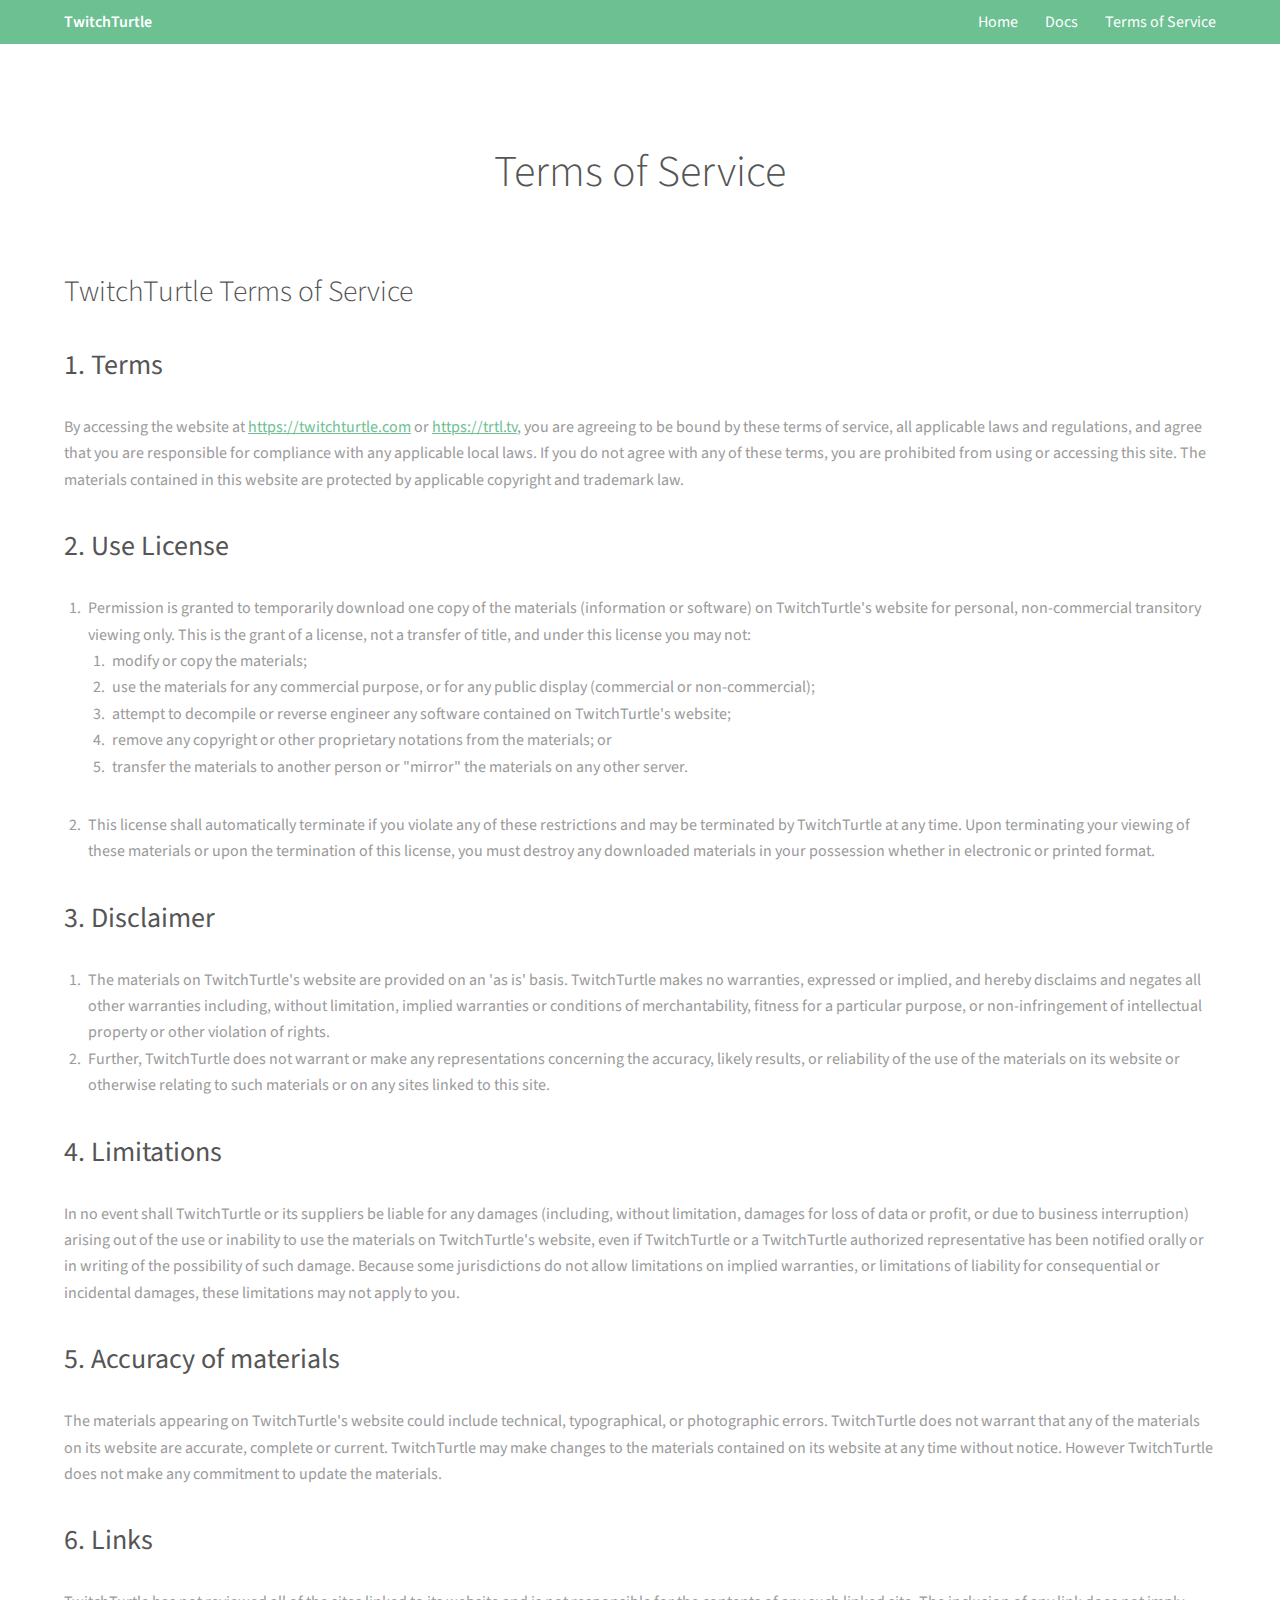
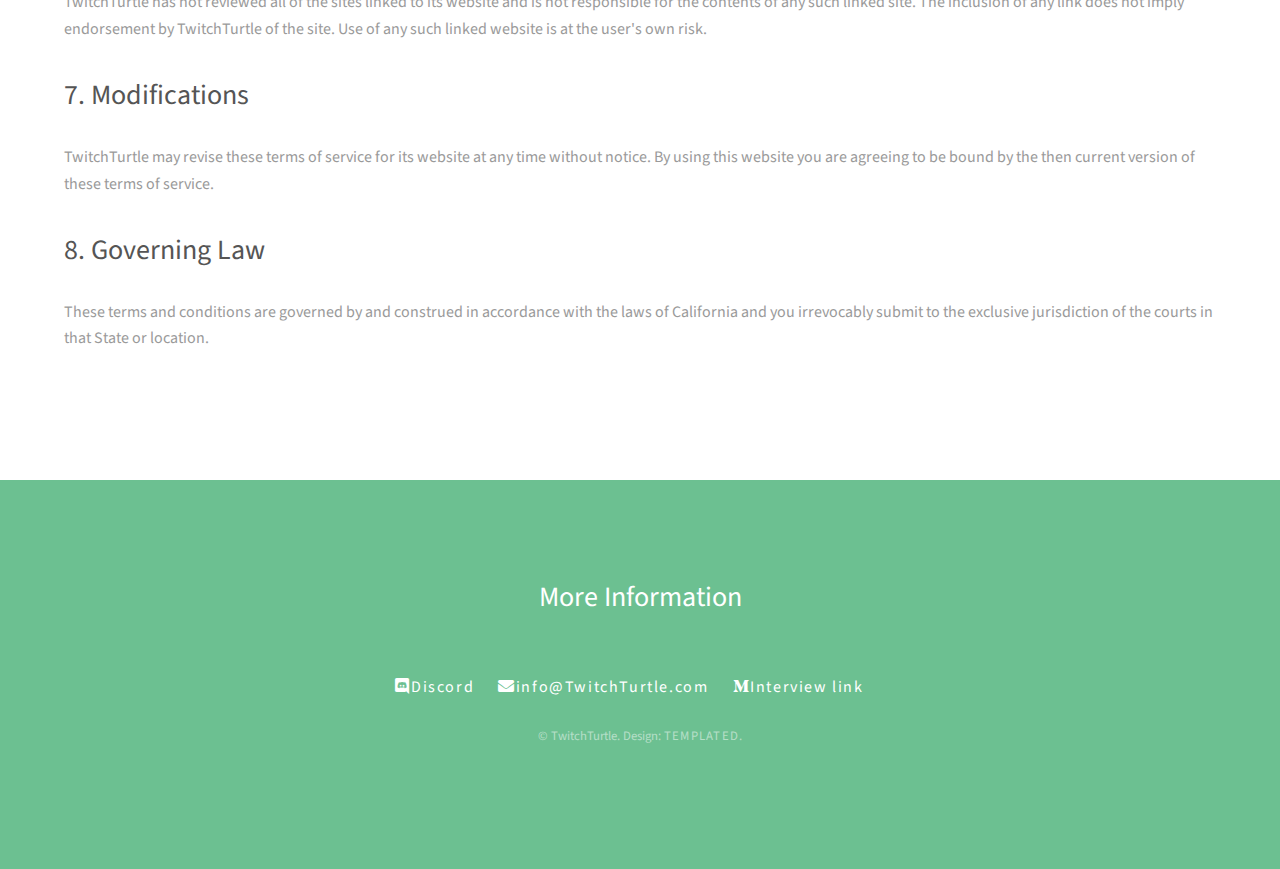
<file: tos.html>
<!DOCTYPE HTML>
<!--
	Projection by TEMPLATED
	templated.co @templatedco
	Released for free under the Creative Commons Attribution 3.0 license (templated.co/license)
-->
<html>
	<head>
		<title>Terms of Service, TwitchTurtle</title>
		<meta charset="utf-8" />
		<meta name="viewport" content="width=device-width, initial-scale=1" />
		<link rel="stylesheet" href="assets/css/main.css" />
		<link rel="apple-touch-icon" sizes="180x180" href="/favicon/apple-touch-icon.png">
		<link rel="icon" type="image/png" sizes="32x32" href="/favicon/favicon-32x32.png">
		<link rel="icon" type="image/png" sizes="16x16" href="/favicon/favicon-16x16.png">
		<link rel="manifest" href="/favicon/site.webmanifest">
		<link rel="mask-icon" href="/favicon/safari-pinned-tab.svg" color="#5bbad5">
		<link rel="shortcut icon" href="/favicon/favicon.ico">
		<meta name="viewport" content="width=device-width, initial-scale=1">
		<meta name="msapplication-TileColor" content="#c4c4c4">
		<meta name="msapplication-config" content="/favicon/browserconfig.xml">
		<meta name="theme-color" content="#ffffff">
		<meta property="og:title" content="TwitchTurtle" />
		<meta property="og:type" content="website" />
		<meta property="og:url" content="https://twitchturtle.com" />
		<meta property="og:image" content="https://trtl.tv/images/logo.png" />
		<meta property="og:description" content="TwitchTurtle is a fast, simple, and secure Streamlabs donation service" />
	</head>
	<body class="subpage">

		<!-- Header -->
			<header id="header">
				<div class="inner">
					<a href="index.html" class="logo"><strong>TwitchTurtle</strong></a>
					<nav id="nav">
						<a href="index.html">Home</a>
						<a href=https://docs.twitchturtle.com >Docs</a>
						<a href="tos.html">Terms of Service</a>
					</nav>
					<a href="#navPanel" class="navPanelToggle"><span class="fa fa-bars"></span></a>
				</div>
			</header>

		<!-- Three -->
			<section id="three" class="wrapper">
				<div class="inner">
					<header class="align-center">
						<h2>Terms of Service</h2>
					</header>
					<h2>TwitchTurtle Terms of Service</h2>
<h3>1. Terms</h3>
<p>By accessing the website at <a href="https://twitchturtle.com">https://twitchturtle.com</a> or <a href="https://trtl.tv">https://trtl.tv</a>, you are agreeing to be bound by these terms of service, all applicable laws and regulations, and agree that you are responsible for compliance with any applicable local laws. If you do not agree with any of these terms, you are prohibited from using or accessing this site. The materials contained in this website are protected by applicable copyright and trademark law.</p>
<h3>2. Use License</h3>
<ol type="a">
   <li>Permission is granted to temporarily download one copy of the materials (information or software) on TwitchTurtle's website for personal, non-commercial transitory viewing only. This is the grant of a license, not a transfer of title, and under this license you may not:
   <ol type="i">
       <li>modify or copy the materials;</li>
       <li>use the materials for any commercial purpose, or for any public display (commercial or non-commercial);</li>
       <li>attempt to decompile or reverse engineer any software contained on TwitchTurtle's website;</li>
       <li>remove any copyright or other proprietary notations from the materials; or</li>
       <li>transfer the materials to another person or "mirror" the materials on any other server.</li>
   </ol>
    </li>
   <li>This license shall automatically terminate if you violate any of these restrictions and may be terminated by TwitchTurtle at any time. Upon terminating your viewing of these materials or upon the termination of this license, you must destroy any downloaded materials in your possession whether in electronic or printed format.</li>
</ol>
<h3>3. Disclaimer</h3>
<ol type="a">
   <li>The materials on TwitchTurtle's website are provided on an 'as is' basis. TwitchTurtle makes no warranties, expressed or implied, and hereby disclaims and negates all other warranties including, without limitation, implied warranties or conditions of merchantability, fitness for a particular purpose, or non-infringement of intellectual property or other violation of rights.</li>
   <li>Further, TwitchTurtle does not warrant or make any representations concerning the accuracy, likely results, or reliability of the use of the materials on its website or otherwise relating to such materials or on any sites linked to this site.</li>
</ol>
<h3>4. Limitations</h3>
<p>In no event shall TwitchTurtle or its suppliers be liable for any damages (including, without limitation, damages for loss of data or profit, or due to business interruption) arising out of the use or inability to use the materials on TwitchTurtle's website, even if TwitchTurtle or a TwitchTurtle authorized representative has been notified orally or in writing of the possibility of such damage. Because some jurisdictions do not allow limitations on implied warranties, or limitations of liability for consequential or incidental damages, these limitations may not apply to you.</p>
<h3>5. Accuracy of materials</h3>
<p>The materials appearing on TwitchTurtle's website could include technical, typographical, or photographic errors. TwitchTurtle does not warrant that any of the materials on its website are accurate, complete or current. TwitchTurtle may make changes to the materials contained on its website at any time without notice. However TwitchTurtle does not make any commitment to update the materials.</p>
<h3>6. Links</h3>
<p>TwitchTurtle has not reviewed all of the sites linked to its website and is not responsible for the contents of any such linked site. The inclusion of any link does not imply endorsement by TwitchTurtle of the site. Use of any such linked website is at the user's own risk.</p>
<h3>7. Modifications</h3>
<p>TwitchTurtle may revise these terms of service for its website at any time without notice. By using this website you are agreeing to be bound by the then current version of these terms of service.</p>
<h3>8. Governing Law</h3>
<p>These terms and conditions are governed by and construed in accordance with the laws of California and you irrevocably submit to the exclusive jurisdiction of the courts in that State or location.</p>
</p>

				</div>
			</section>

		<!-- Footer -->
		<footer id="footer">
			<div class="inner">

				<h3>More Information</h3>

				<a href="https://discord.gg/Z7MPVA2"><i class="fab fa-discord"></i>Discord</a>&nbsp; &nbsp; &nbsp; &nbsp;
				<a href="mailto:info@twitchturtle.com"><i class="fas fa-envelope"></i>info@TwitchTurtle.com</a>&nbsp; &nbsp; &nbsp; &nbsp;
				<a href="#"><i class="fab fa-medium-m"></i>Interview link</a>&nbsp; &nbsp; &nbsp; &nbsp;

				<br><br>

				<div class="copyright">
					&copy; TwitchTurtle. Design: <a href="https://templated.co">TEMPLATED</a>.
				</div>

			</div>
		</footer>

		<!-- Scripts -->
			<script src="assets/js/jquery.min.js"></script>
			<script src="assets/js/skel.min.js"></script>
			<script src="assets/js/util.js"></script>
			<script src="assets/js/main.js"></script>
	<!-- Global site tag (gtag.js) - Google Analytics -->
<script async src="https://www.googletagmanager.com/gtag/js?id=UA-113862764-3"></script>
<script>
  window.dataLayer = window.dataLayer || [];
  function gtag(){dataLayer.push(arguments);}
  gtag('js', new Date());
   gtag('config', 'UA-113862764-3');
</script>
	</body>
</html>
</file>
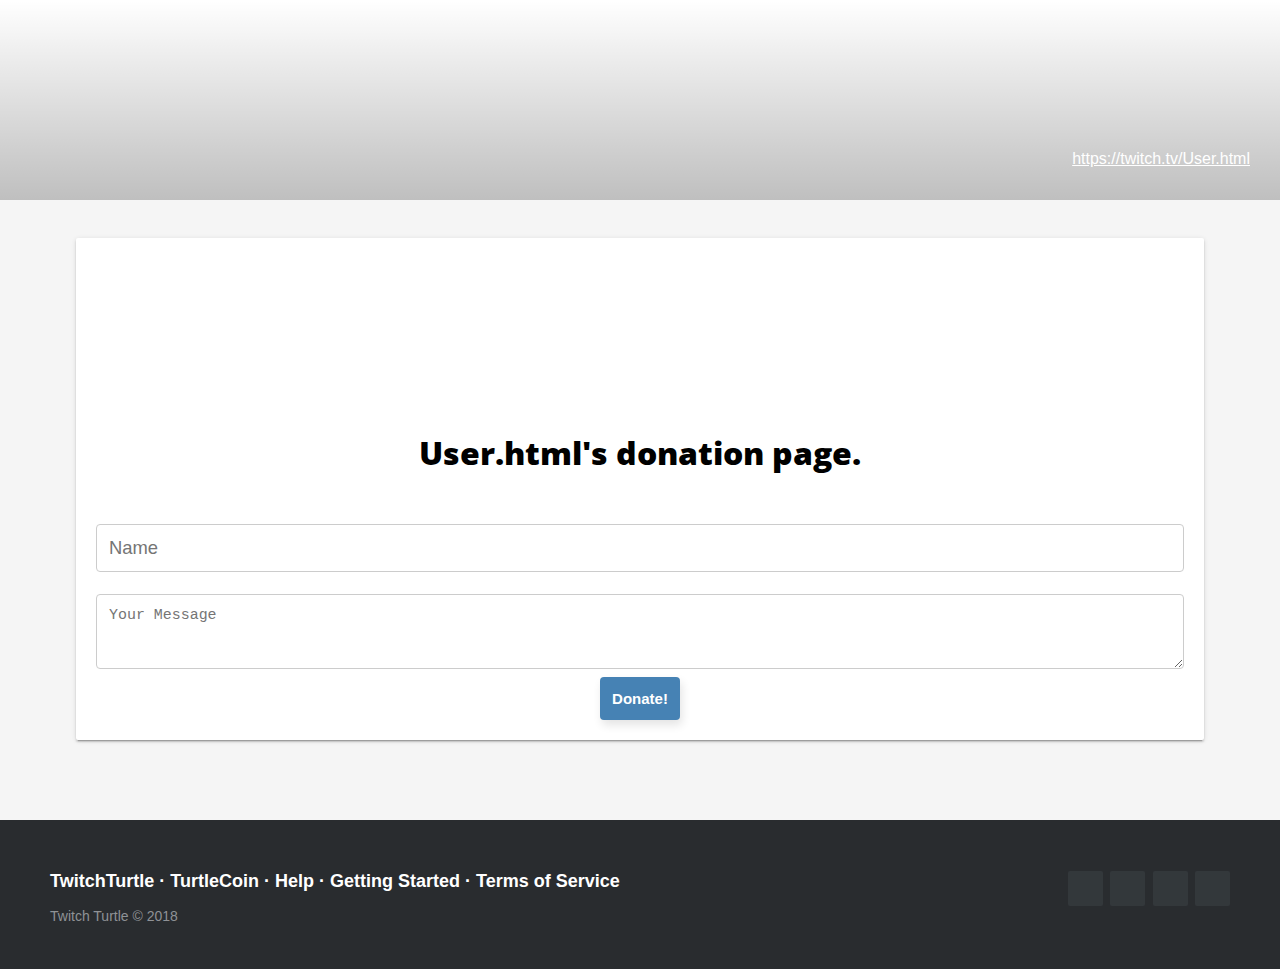
<file: user.html>
<html>

  <head>
    <meta name="viewport" content="width=device-width, initial-scale=1.0">
  </head>

  <body style="background-color: #f5f5f5;font-family: Roboto,sans-serif;margin: 0px">
    <div id="userImg" style="width: 100%;height: 200px;margin-right: auto;background: linear-gradient(rgba(0, 0, 0, 0), rgba(0, 0, 0, 0.25)), #fff center center / cover no-repeat;">
      <a id="userLink" style="color: #fff;position: absolute;top: 150px;right: 30px;">twitch.tv/TwitchTurtleOfficial</a>
    </div>
    <div class="container">
      <img id="userLogo" style="height: 128px;display: block;margin: auto;border-radius: 5%;" />
      <br>
      <h2 id="userName" style="font-family: 'Open Sans Condensed', sans-serif;font-weight: 900;font-size: 2em;"></h2>
      <br>
      <input class="form" id="name" name="textinput" type="text" value="" placeholder="Name">
      <br>
      <textarea class="form" id="message" style="overflow: hidden;margin-top: 5.5px;margin-bottom: 0px;height: 5em;font-size: 1.15em;" placeholder="Your Message"></textarea>
      <br>
      <button class="button" onclick="submit()" title="Donate!">Donate!</button>
      <div id="qr_address" class="qr_address"></div>
    </div>

    <footer class="footer-distributed">

      <div class="footer-right">
        <a href="https://twitch.tv/TwitchTurtleOfficial">
          <i class="fab fa-twitch"></i>
        </a>
        <a href="https://chat.Trtl.tv">
          <i class="fab fa-discord"></i>
        </a>
        <a href="https://reddit.com/r/TRTL">
          <i class="fab fa-reddit"></i>
        </a>
        <a href="https://github.com/TwitchTurtle/">
          <i class="fab fa-github"></i>
        </a>
      </div>

      <div class="footer-left">
        <p class="footer-links">
          <a href="https://trtl.tv">TwitchTurtle</a>
          ·
          <a href="https://turtlecoin.lol">TurtleCoin</a>
          ·
          <a href="https://docs.trtl.tv">Help</a>
          ·
          <a href="https://docs.turtlecoin.lol/getting-started/">Getting Started</a>
          ·
          <a href="https://trtl.tv/tos">Terms of Service</a>
        </p>
        <p>Twitch Turtle &copy; 2018</p>
      </div>

    </footer>


    <script async src="/assets/js/qrcode.js"></script>
    <script async src="/assets/js/cryptonote.min.js"></script>
    <script async src="/assets/js/sweetalert2.all.min.js"></script>
    <script>
      function createIntegratedAddress(address, paymentid) {
        var prefix = 3914525
        try {
          var addr = CryptoNote.decode_address(address, prefix)
          if (!addr) return false

          return CryptoNote.encode_address(addr.publicViewKey, addr.publicSpendKey, prefix, paymentid)
        } catch (e) {
          return false
        }
      }

      function escapeHtml(text) {
        var map = {
          '&': '&amp;',
          '<': '&lt;',
          '>': '&gt;',
          '"': '&quot;',
          "'": '&#039;'
        };

        return text.replace(/[&<>"']/g, function(m) {
          return map[m];
        });
      }

      function capitalizeFirstLetter(string) {
        return string.charAt(0).toUpperCase() + string.slice(1);
      }

      function ascii_to_hexa(str) {
        var arr1 = [];
        for (var n = 0, l = str.length; n < l; n++) {
          var hex = Number(str.charCodeAt(n)).toString(16);
          arr1.push(hex);
        }
        return arr1.join('');
      }

      function submit() {
        var name = document.getElementById("name").value;
        var message = document.getElementById("message").value;

        if (name.length < 3) { // Streamlabs does not accept names < 2 chars, just remove name
          return createAddress(address);
        }

        var xhr = new XMLHttpRequest();
        xhr.open("POST", "https://api.trtl.tv/tipper", true);
        xhr.setRequestHeader('Content-Type', 'application/json');
        xhr.send(JSON.stringify({
          extra: ascii_to_hexa('{"name":"' + escapeHtml(name) + '","message":"' + escapeHtml(message) + '"}')
        }));
        xhr.onload = function() {
          return createAddress(createIntegratedAddress(address, JSON.parse(this.responseText).paymentID));
        }
      }

      function createAddress(address) {
        var minAlertText = '';
        if (minAlert > 0) {
          var minAlertText = '<p>Make sure to send at least ' + (minAlert / minAlertTRTL).toFixed(2) + ' TRTL (' + minAlert + ' USD) to make your donation show up on stream</p>';
        }
        swal({
          confirmButtonColor: '#4caf50',
          allowOutsideClick: false,
          html: '<div id="qrcode"></div><div id="donationAddress"><h3>' + address + '</h3></div>' + minAlertText
        });
        var qrcode = new QRCode(document.getElementById("qrcode"), {
          text: address,
          width: 400,
          height: 400,
          colorDark: "#000000",
          colorLight: "#ffffff",
          correctLevel: QRCode.CorrectLevel.H,
          logo: 'assets/img/logo.png',
        });
      }
      window.onload = function() {
        var username = capitalizeFirstLetter(window.location.pathname.replace(/\//ig, "").replace(/%20/gm, " "));
        document.title = username + "'s TwitchTurtle donation page.";
        document.getElementById("userName").innerHTML = username + "'s donation page."
        document.getElementById("userLink").innerHTML = "https://twitch.tv/" + username;
        document.getElementById("userLink").href = "https://twitch.tv/" + username;


        var xmlHttp = new XMLHttpRequest();
        xmlHttp.open("GET", "https://api.trtl.tv/address/" + username, false);
        xmlHttp.setRequestHeader('Content-Type', 'application/json');
        xmlHttp.onreadystatechange = () => {
          if (xmlHttp.status === 400) {
            swal({
              title: '404 - Streamer Not Found',
              text: 'This streamer either does not exist, or has not yet registered for TwitchTurtle',
              showCancelButton: false,
              showConfirmButton: false,
              closeOnClickOutside: false,
              type: 'error',
            })
            return
          }
        };
        xmlHttp.send(null);
        var resp = JSON.parse(xmlHttp.responseText);
        address = resp.address;
        minAlert = resp.minDonation;

        var xhr = new XMLHttpRequest();
        xhr.open("GET", "https://api.coinmarketcap.com/v2/ticker/2958/?convert=USD", true);
        xhr.send();
        xhr.onload = function() {
          minAlertTRTL = JSON.parse(this.response).data.quotes.USD.price;
        }


        var xhr = new XMLHttpRequest();
        xhr.open("GET", "https://api.twitch.tv/kraken/channels/" + username + "?client_id=rgkaxvgg18t24iqtys37zqa6s9r9sb", true);
        xhr.setRequestHeader('Content-Type', 'application/json');
        xhr.send();
        xhr.onload = function() {
          var res = JSON.parse(this.response);
          document.getElementById("userLogo").src = (res.logo);
          document.getElementById("userImg").style.background = "linear-gradient(rgba(0, 0, 0, 0), rgba(0, 0, 0, 0.25)), url('" + (res.profile_banner) + "') center center / cover no-repeat";
        }
      }
    </script>
    <style>
      img {
        margin: auto;
      }

      .form {
        width: 100%;
        padding: 12px;
        border: 1px solid #ccc;
        border-radius: 4px;
        box-sizing: border-box;
        margin-top: 6px;
        margin-bottom: 16px;
        resize: vertical;
        overflow: hidden;
        font-size: 1.15em;
      }

      .button {
        display: flex;
        overflow: hidden;
        margin: auto;
        margin-top: 0.75%;
        padding: 12px 12px;
        cursor: pointer;
        user-select: none;
        transition: all 150ms linear;
        text-align: center;
        white-space: nowrap;
        text-decoration: none !important;
        text-transform: none;
        text-transform: capitalize;
        background: #4682b4;
        color: #FFF;
        border: 0 none;
        border-radius: 4px;
        font-size: 15px;
        font-weight: 600;
        line-height: 1.3;
        -webkit-appearance: none;
        -moz-appearance: none;
        appearance: none;
        justify-content: center;
        align-items: center;
        flex: 0 0 160px;
        box-shadow: 2px 5px 10px #e4e4e4;
      }

      .button:hover {
        transition: all 150ms linear;
        opacity: .85;
      }

      .button:active {
        transition: all 150ms linear;
        opacity: .75;
      }

      .button:focus {
        outline: 1px dotted #959595;
        outline-offset: -4px;
      }

      .container {
        max-width: 85%;
        text-align: center;
        margin: auto;
        display: block;
        margin-top: 3%;
        box-shadow: 0 2px 2px 0 rgba(0, 0, 0, .14), 0 3px 1px -2px rgba(0, 0, 0, .2), 0 1px 5px 0 rgba(0, 0, 0, .12);
        border-radius: 2px;
        background-color: #fff;
        padding: 20px;
      }

      @media screen and (max-width: 761px) {
        .container {
          max-width: 100%;
        }
      }

      .footer-distributed {
        background-color: #292c2f;
        box-shadow: 0 1px 1px 0 rgba(0, 0, 0, 0.12);
        box-sizing: border-box;
        width: 100%;
        text-align: left;
        font: normal 16px sans-serif;
        padding: 45px 50px;
        margin-top: 80px;
      }

      .footer-distributed .footer-left p {
        color: #8f9296;
        font-size: 14px;
        margin: 0;
      }

      /* Footer links */

      .footer-distributed p.footer-links {
        font-size: 18px;
        font-weight: bold;
        color: #ffffff;
        margin: 0 0 10px;
        padding: 0;
      }

      .footer-distributed p.footer-links a {
        display: inline-block;
        line-height: 1.8;
        text-decoration: none;
        color: inherit;
      }

      .footer-distributed .footer-right {
        float: right;
        margin-top: 6px;
        max-width: 180px;
      }

      .footer-distributed .footer-right a {
        display: inline-block;
        width: 35px;
        height: 35px;
        background-color: #33383b;
        border-radius: 2px;
        font-size: 20px;
        color: #ffffff;
        text-align: center;
        line-height: 35px;
        margin-left: 3px;
      }

      @media (max-width: 600px) {
        .footer-distributed .footer-left,
        .footer-distributed .footer-right {
          text-align: center;
        }
        .footer-distributed .footer-right {
          float: none;
          margin: 0 auto 20px;
        }
        .footer-distributed .footer-left p.footer-links {
          line-height: 1.8;
        }
      }

      i.fab {
        line-height: 35px;
      }
    </style>
    <link href="https://fonts.googleapis.com/css?family=Open+Sans+Condensed:300" rel="stylesheet" lazyload>
    <link rel="stylesheet" href="https://use.fontawesome.com/releases/v5.5.0/css/all.css" integrity="sha384-B4dIYHKNBt8Bc12p+WXckhzcICo0wtJAoU8YZTY5qE0Id1GSseTk6S+L3BlXeVIU" crossorigin="anonymous" lazyload>
    <!-- Global site tag (gtag.js) - Google Analytics -->
    <script async src="https://www.googletagmanager.com/gtag/js?id=UA-113862764-3"></script>
    <script>
      window.dataLayer = window.dataLayer || [];

      function gtag() {
        dataLayer.push(arguments);
      }
      gtag('js', new Date());

      gtag('config', 'UA-113862764-3');
    </script>
  </body>
</file>
<file: assets/css/main.css>
@charset "UTF-8";@import url(font-awesome.min.css);@import "https://fonts.googleapis.com/css?family=Source+Sans+Pro:300,400,600";html, body, div, span, applet, object, iframe, h1, h2, h3, h4, h5, h6, p, blockquote, pre, a, abbr, acronym, address, big, cite, code, del, dfn, em, img, ins, kbd, q, s, samp, small, strike, strong, sub, sup, tt, var, b, u, i, center, dl, dt, dd, ol, ul, li, fieldset, form, label, legend, table, caption, tbody, tfoot, thead, tr, th, td, article, aside, canvas, details, embed, figure, figcaption, footer, header, hgroup, menu, nav, output, ruby, section, summary, time, mark, audio, video{margin:0;padding:0;border:0;font-size:100%;font:inherit;vertical-align:baseline;}
article, aside, details, figcaption, figure, footer, header, hgroup, menu, nav, section{display:block;}
body{line-height:1;}
ol, ul{list-style:none;}
blockquote, q{quotes:none;}
blockquote:before, blockquote:after, q:before, q:after{content:'';content:none;}
table{border-collapse:collapse;border-spacing:0;}
body{-webkit-text-size-adjust:none;}
*, *:before, *:after{-moz-box-sizing:border-box;-webkit-box-sizing:border-box;box-sizing:border-box;}
.container{margin-left:auto;margin-right:auto;}
.container.\31 25\25{width:100%;max-width:100em;min-width:80em;}
.container.\37 5\25{width:60em;}
.container.\35 0\25{width:40em;}
.container.\32 5\25{width:20em;}
.container{width:80em;}
@media screen and (max-width:1680px){.container.\31 25\25{width:100%;max-width:100em;min-width:80em;}
.container.\37 5\25{width:60em;}
.container.\35 0\25{width:40em;}
.container.\32 5\25{width:20em;}
.container{width:80em;}
}
@media screen and (max-width:1280px){.container.\31 25\25{width:100%;max-width:81.25em;min-width:65em;}
.container.\37 5\25{width:48.75em;}
.container.\35 0\25{width:32.5em;}
.container.\32 5\25{width:16.25em;}
.container{width:65em;}
}
@media screen and (max-width:980px){.container.\31 25\25{width:100%;max-width:112.5%;min-width:90%;}
.container.\37 5\25{width:67.5%;}
.container.\35 0\25{width:45%;}
.container.\32 5\25{width:22.5%;}
.container{width:90%;}
}
@media screen and (max-width:736px){.container.\31 25\25{width:100%;max-width:112.5%;min-width:90%;}
.container.\37 5\25{width:67.5%;}
.container.\35 0\25{width:45%;}
.container.\32 5\25{width:22.5%;}
.container{width:90% !important;}
}
@media screen and (max-width:480px){.container.\31 25\25{width:100%;max-width:112.5%;min-width:90%;}
.container.\37 5\25{width:67.5%;}
.container.\35 0\25{width:45%;}
.container.\32 5\25{width:22.5%;}
.container{width:90% !important;}
}
.row{border-bottom:solid 1px transparent;-moz-box-sizing:border-box;-webkit-box-sizing:border-box;box-sizing:border-box;}
.row > *{float:left;-moz-box-sizing:border-box;-webkit-box-sizing:border-box;box-sizing:border-box;}
.row:after, .row:before{content:'';display:block;clear:both;height:0;}
.row.uniform > * >:first-child{margin-top:0;}
.row.uniform > * >:last-child{margin-bottom:0;}
.row.\30 \25 > *{padding:0 0 0 0em;}
.row.\30 \25{margin:0 0 -1px 0em;}
.row.uniform.\30 \25 > *{padding:0em 0 0 0em;}
.row.uniform.\30 \25{margin:0em 0 -1px 0em;}
.row > *{padding:0 0 0 2em;}
.row{margin:0 0 -1px -2em;}
.row.uniform > *{padding:2em 0 0 2em;}
.row.uniform{margin:-2em 0 -1px -2em;}
.row.\32 00\25 > *{padding:0 0 0 4em;}
.row.\32 00\25{margin:0 0 -1px -4em;}
.row.uniform.\32 00\25 > *{padding:4em 0 0 4em;}
.row.uniform.\32 00\25{margin:-4em 0 -1px -4em;}
.row.\31 50\25 > *{padding:0 0 0 3em;}
.row.\31 50\25{margin:0 0 -1px -3em;}
.row.uniform.\31 50\25 > *{padding:3em 0 0 3em;}
.row.uniform.\31 50\25{margin:-3em 0 -1px -3em;}
.row.\35 0\25 > *{padding:0 0 0 1em;}
.row.\35 0\25{margin:0 0 -1px -1em;}
.row.uniform.\35 0\25 > *{padding:1em 0 0 1em;}
.row.uniform.\35 0\25{margin:-1em 0 -1px -1em;}
.row.\32 5\25 > *{padding:0 0 0 0.5em;}
.row.\32 5\25{margin:0 0 -1px -0.5em;}
.row.uniform.\32 5\25 > *{padding:0.5em 0 0 0.5em;}
.row.uniform.\32 5\25{margin:-0.5em 0 -1px -0.5em;}
.\31 2u, .\31 2u\24{width:100%;clear:none;margin-left:0;}
.\31 1u, .\31 1u\24{width:91.6666666667%;clear:none;margin-left:0;}
.\31 0u, .\31 0u\24{width:83.3333333333%;clear:none;margin-left:0;}
.\39 u, .\39 u\24{width:75%;clear:none;margin-left:0;}
.\38 u, .\38 u\24{width:66.6666666667%;clear:none;margin-left:0;}
.\37 u, .\37 u\24{width:58.3333333333%;clear:none;margin-left:0;}
.\36 u, .\36 u\24{width:50%;clear:none;margin-left:0;}
.\35 u, .\35 u\24{width:41.6666666667%;clear:none;margin-left:0;}
.\34 u, .\34 u\24{width:33.3333333333%;clear:none;margin-left:0;}
.\33 u, .\33 u\24{width:25%;clear:none;margin-left:0;}
.\32 u, .\32 u\24{width:16.6666666667%;clear:none;margin-left:0;}
.\31 u, .\31 u\24{width:8.3333333333%;clear:none;margin-left:0;}
.\31 2u\24 + *,
.\31 1u\24 + *,
.\31 0u\24 + *,
.\39 u\24 + *,
.\38 u\24 + *,
.\37 u\24 + *,
.\36 u\24 + *,
.\35 u\24 + *,
.\34 u\24 + *,
.\33 u\24 + *,
.\32 u\24 + *,
.\31 u\24 + *{clear:left;}
.\-11u{margin-left:91.66667%;}
.\-10u{margin-left:83.33333%;}
.\-9u{margin-left:75%;}
.\-8u{margin-left:66.66667%;}
.\-7u{margin-left:58.33333%;}
.\-6u{margin-left:50%;}
.\-5u{margin-left:41.66667%;}
.\-4u{margin-left:33.33333%;}
.\-3u{margin-left:25%;}
.\-2u{margin-left:16.66667%;}
.\-1u{margin-left:8.33333%;}
@media screen and (max-width:1680px){.row > *{padding:0 0 0 2em;}
.row{margin:0 0 -1px -2em;}
.row.uniform > *{padding:2em 0 0 2em;}
.row.uniform{margin:-2em 0 -1px -2em;}
.row.\32 00\25 > *{padding:0 0 0 4em;}
.row.\32 00\25{margin:0 0 -1px -4em;}
.row.uniform.\32 00\25 > *{padding:4em 0 0 4em;}
.row.uniform.\32 00\25{margin:-4em 0 -1px -4em;}
.row.\31 50\25 > *{padding:0 0 0 3em;}
.row.\31 50\25{margin:0 0 -1px -3em;}
.row.uniform.\31 50\25 > *{padding:3em 0 0 3em;}
.row.uniform.\31 50\25{margin:-3em 0 -1px -3em;}
.row.\35 0\25 > *{padding:0 0 0 1em;}
.row.\35 0\25{margin:0 0 -1px -1em;}
.row.uniform.\35 0\25 > *{padding:1em 0 0 1em;}
.row.uniform.\35 0\25{margin:-1em 0 -1px -1em;}
.row.\32 5\25 > *{padding:0 0 0 0.5em;}
.row.\32 5\25{margin:0 0 -1px -0.5em;}
.row.uniform.\32 5\25 > *{padding:0.5em 0 0 0.5em;}
.row.uniform.\32 5\25{margin:-0.5em 0 -1px -0.5em;}
.\31 2u\28xlarge\29, .\31 2u\24\28xlarge\29{width:100%;clear:none;margin-left:0;}
.\31 1u\28xlarge\29, .\31 1u\24\28xlarge\29{width:91.6666666667%;clear:none;margin-left:0;}
.\31 0u\28xlarge\29, .\31 0u\24\28xlarge\29{width:83.3333333333%;clear:none;margin-left:0;}
.\39 u\28xlarge\29, .\39 u\24\28xlarge\29{width:75%;clear:none;margin-left:0;}
.\38 u\28xlarge\29, .\38 u\24\28xlarge\29{width:66.6666666667%;clear:none;margin-left:0;}
.\37 u\28xlarge\29, .\37 u\24\28xlarge\29{width:58.3333333333%;clear:none;margin-left:0;}
.\36 u\28xlarge\29, .\36 u\24\28xlarge\29{width:50%;clear:none;margin-left:0;}
.\35 u\28xlarge\29, .\35 u\24\28xlarge\29{width:41.6666666667%;clear:none;margin-left:0;}
.\34 u\28xlarge\29, .\34 u\24\28xlarge\29{width:33.3333333333%;clear:none;margin-left:0;}
.\33 u\28xlarge\29, .\33 u\24\28xlarge\29{width:25%;clear:none;margin-left:0;}
.\32 u\28xlarge\29, .\32 u\24\28xlarge\29{width:16.6666666667%;clear:none;margin-left:0;}
.\31 u\28xlarge\29, .\31 u\24\28xlarge\29{width:8.3333333333%;clear:none;margin-left:0;}
.\31 2u\24\28xlarge\29 + *,
.\31 1u\24\28xlarge\29 + *,
.\31 0u\24\28xlarge\29 + *,
.\39 u\24\28xlarge\29 + *,
.\38 u\24\28xlarge\29 + *,
.\37 u\24\28xlarge\29 + *,
.\36 u\24\28xlarge\29 + *,
.\35 u\24\28xlarge\29 + *,
.\34 u\24\28xlarge\29 + *,
.\33 u\24\28xlarge\29 + *,
.\32 u\24\28xlarge\29 + *,
.\31 u\24\28xlarge\29 + *{clear:left;}
.\-11u\28xlarge\29{margin-left:91.66667%;}
.\-10u\28xlarge\29{margin-left:83.33333%;}
.\-9u\28xlarge\29{margin-left:75%;}
.\-8u\28xlarge\29{margin-left:66.66667%;}
.\-7u\28xlarge\29{margin-left:58.33333%;}
.\-6u\28xlarge\29{margin-left:50%;}
.\-5u\28xlarge\29{margin-left:41.66667%;}
.\-4u\28xlarge\29{margin-left:33.33333%;}
.\-3u\28xlarge\29{margin-left:25%;}
.\-2u\28xlarge\29{margin-left:16.66667%;}
.\-1u\28xlarge\29{margin-left:8.33333%;}
}
@media screen and (max-width:1280px){.row > *{padding:0 0 0 1.5em;}
.row{margin:0 0 -1px -1.5em;}
.row.uniform > *{padding:1.5em 0 0 1.5em;}
.row.uniform{margin:-1.5em 0 -1px -1.5em;}
.row.\32 00\25 > *{padding:0 0 0 3em;}
.row.\32 00\25{margin:0 0 -1px -3em;}
.row.uniform.\32 00\25 > *{padding:3em 0 0 3em;}
.row.uniform.\32 00\25{margin:-3em 0 -1px -3em;}
.row.\31 50\25 > *{padding:0 0 0 2.25em;}
.row.\31 50\25{margin:0 0 -1px -2.25em;}
.row.uniform.\31 50\25 > *{padding:2.25em 0 0 2.25em;}
.row.uniform.\31 50\25{margin:-2.25em 0 -1px -2.25em;}
.row.\35 0\25 > *{padding:0 0 0 0.75em;}
.row.\35 0\25{margin:0 0 -1px -0.75em;}
.row.uniform.\35 0\25 > *{padding:0.75em 0 0 0.75em;}
.row.uniform.\35 0\25{margin:-0.75em 0 -1px -0.75em;}
.row.\32 5\25 > *{padding:0 0 0 0.375em;}
.row.\32 5\25{margin:0 0 -1px -0.375em;}
.row.uniform.\32 5\25 > *{padding:0.375em 0 0 0.375em;}
.row.uniform.\32 5\25{margin:-0.375em 0 -1px -0.375em;}
.\31 2u\28large\29, .\31 2u\24\28large\29{width:100%;clear:none;margin-left:0;}
.\31 1u\28large\29, .\31 1u\24\28large\29{width:91.6666666667%;clear:none;margin-left:0;}
.\31 0u\28large\29, .\31 0u\24\28large\29{width:83.3333333333%;clear:none;margin-left:0;}
.\39 u\28large\29, .\39 u\24\28large\29{width:75%;clear:none;margin-left:0;}
.\38 u\28large\29, .\38 u\24\28large\29{width:66.6666666667%;clear:none;margin-left:0;}
.\37 u\28large\29, .\37 u\24\28large\29{width:58.3333333333%;clear:none;margin-left:0;}
.\36 u\28large\29, .\36 u\24\28large\29{width:50%;clear:none;margin-left:0;}
.\35 u\28large\29, .\35 u\24\28large\29{width:41.6666666667%;clear:none;margin-left:0;}
.\34 u\28large\29, .\34 u\24\28large\29{width:33.3333333333%;clear:none;margin-left:0;}
.\33 u\28large\29, .\33 u\24\28large\29{width:25%;clear:none;margin-left:0;}
.\32 u\28large\29, .\32 u\24\28large\29{width:16.6666666667%;clear:none;margin-left:0;}
.\31 u\28large\29, .\31 u\24\28large\29{width:8.3333333333%;clear:none;margin-left:0;}
.\31 2u\24\28large\29 + *,
.\31 1u\24\28large\29 + *,
.\31 0u\24\28large\29 + *,
.\39 u\24\28large\29 + *,
.\38 u\24\28large\29 + *,
.\37 u\24\28large\29 + *,
.\36 u\24\28large\29 + *,
.\35 u\24\28large\29 + *,
.\34 u\24\28large\29 + *,
.\33 u\24\28large\29 + *,
.\32 u\24\28large\29 + *,
.\31 u\24\28large\29 + *{clear:left;}
.\-11u\28large\29{margin-left:91.66667%;}
.\-10u\28large\29{margin-left:83.33333%;}
.\-9u\28large\29{margin-left:75%;}
.\-8u\28large\29{margin-left:66.66667%;}
.\-7u\28large\29{margin-left:58.33333%;}
.\-6u\28large\29{margin-left:50%;}
.\-5u\28large\29{margin-left:41.66667%;}
.\-4u\28large\29{margin-left:33.33333%;}
.\-3u\28large\29{margin-left:25%;}
.\-2u\28large\29{margin-left:16.66667%;}
.\-1u\28large\29{margin-left:8.33333%;}
}
@media screen and (max-width:980px){.row > *{padding:0 0 0 1.5em;}
.row{margin:0 0 -1px -1.5em;}
.row.uniform > *{padding:1.5em 0 0 1.5em;}
.row.uniform{margin:-1.5em 0 -1px -1.5em;}
.row.\32 00\25 > *{padding:0 0 0 3em;}
.row.\32 00\25{margin:0 0 -1px -3em;}
.row.uniform.\32 00\25 > *{padding:3em 0 0 3em;}
.row.uniform.\32 00\25{margin:-3em 0 -1px -3em;}
.row.\31 50\25 > *{padding:0 0 0 2.25em;}
.row.\31 50\25{margin:0 0 -1px -2.25em;}
.row.uniform.\31 50\25 > *{padding:2.25em 0 0 2.25em;}
.row.uniform.\31 50\25{margin:-2.25em 0 -1px -2.25em;}
.row.\35 0\25 > *{padding:0 0 0 0.75em;}
.row.\35 0\25{margin:0 0 -1px -0.75em;}
.row.uniform.\35 0\25 > *{padding:0.75em 0 0 0.75em;}
.row.uniform.\35 0\25{margin:-0.75em 0 -1px -0.75em;}
.row.\32 5\25 > *{padding:0 0 0 0.375em;}
.row.\32 5\25{margin:0 0 -1px -0.375em;}
.row.uniform.\32 5\25 > *{padding:0.375em 0 0 0.375em;}
.row.uniform.\32 5\25{margin:-0.375em 0 -1px -0.375em;}
.\31 2u\28medium\29, .\31 2u\24\28medium\29{width:100%;clear:none;margin-left:0;}
.\31 1u\28medium\29, .\31 1u\24\28medium\29{width:91.6666666667%;clear:none;margin-left:0;}
.\31 0u\28medium\29, .\31 0u\24\28medium\29{width:83.3333333333%;clear:none;margin-left:0;}
.\39 u\28medium\29, .\39 u\24\28medium\29{width:75%;clear:none;margin-left:0;}
.\38 u\28medium\29, .\38 u\24\28medium\29{width:66.6666666667%;clear:none;margin-left:0;}
.\37 u\28medium\29, .\37 u\24\28medium\29{width:58.3333333333%;clear:none;margin-left:0;}
.\36 u\28medium\29, .\36 u\24\28medium\29{width:50%;clear:none;margin-left:0;}
.\35 u\28medium\29, .\35 u\24\28medium\29{width:41.6666666667%;clear:none;margin-left:0;}
.\34 u\28medium\29, .\34 u\24\28medium\29{width:33.3333333333%;clear:none;margin-left:0;}
.\33 u\28medium\29, .\33 u\24\28medium\29{width:25%;clear:none;margin-left:0;}
.\32 u\28medium\29, .\32 u\24\28medium\29{width:16.6666666667%;clear:none;margin-left:0;}
.\31 u\28medium\29, .\31 u\24\28medium\29{width:8.3333333333%;clear:none;margin-left:0;}
.\31 2u\24\28medium\29 + *,
.\31 1u\24\28medium\29 + *,
.\31 0u\24\28medium\29 + *,
.\39 u\24\28medium\29 + *,
.\38 u\24\28medium\29 + *,
.\37 u\24\28medium\29 + *,
.\36 u\24\28medium\29 + *,
.\35 u\24\28medium\29 + *,
.\34 u\24\28medium\29 + *,
.\33 u\24\28medium\29 + *,
.\32 u\24\28medium\29 + *,
.\31 u\24\28medium\29 + *{clear:left;}
.\-11u\28medium\29{margin-left:91.66667%;}
.\-10u\28medium\29{margin-left:83.33333%;}
.\-9u\28medium\29{margin-left:75%;}
.\-8u\28medium\29{margin-left:66.66667%;}
.\-7u\28medium\29{margin-left:58.33333%;}
.\-6u\28medium\29{margin-left:50%;}
.\-5u\28medium\29{margin-left:41.66667%;}
.\-4u\28medium\29{margin-left:33.33333%;}
.\-3u\28medium\29{margin-left:25%;}
.\-2u\28medium\29{margin-left:16.66667%;}
.\-1u\28medium\29{margin-left:8.33333%;}
}
@media screen and (max-width:736px){.row > *{padding:0 0 0 1.25em;}
.row{margin:0 0 -1px -1.25em;}
.row.uniform > *{padding:1.25em 0 0 1.25em;}
.row.uniform{margin:-1.25em 0 -1px -1.25em;}
.row.\32 00\25 > *{padding:0 0 0 2.5em;}
.row.\32 00\25{margin:0 0 -1px -2.5em;}
.row.uniform.\32 00\25 > *{padding:2.5em 0 0 2.5em;}
.row.uniform.\32 00\25{margin:-2.5em 0 -1px -2.5em;}
.row.\31 50\25 > *{padding:0 0 0 1.875em;}
.row.\31 50\25{margin:0 0 -1px -1.875em;}
.row.uniform.\31 50\25 > *{padding:1.875em 0 0 1.875em;}
.row.uniform.\31 50\25{margin:-1.875em 0 -1px -1.875em;}
.row.\35 0\25 > *{padding:0 0 0 0.625em;}
.row.\35 0\25{margin:0 0 -1px -0.625em;}
.row.uniform.\35 0\25 > *{padding:0.625em 0 0 0.625em;}
.row.uniform.\35 0\25{margin:-0.625em 0 -1px -0.625em;}
.row.\32 5\25 > *{padding:0 0 0 0.3125em;}
.row.\32 5\25{margin:0 0 -1px -0.3125em;}
.row.uniform.\32 5\25 > *{padding:0.3125em 0 0 0.3125em;}
.row.uniform.\32 5\25{margin:-0.3125em 0 -1px -0.3125em;}
.\31 2u\28small\29, .\31 2u\24\28small\29{width:100%;clear:none;margin-left:0;}
.\31 1u\28small\29, .\31 1u\24\28small\29{width:91.6666666667%;clear:none;margin-left:0;}
.\31 0u\28small\29, .\31 0u\24\28small\29{width:83.3333333333%;clear:none;margin-left:0;}
.\39 u\28small\29, .\39 u\24\28small\29{width:75%;clear:none;margin-left:0;}
.\38 u\28small\29, .\38 u\24\28small\29{width:66.6666666667%;clear:none;margin-left:0;}
.\37 u\28small\29, .\37 u\24\28small\29{width:58.3333333333%;clear:none;margin-left:0;}
.\36 u\28small\29, .\36 u\24\28small\29{width:50%;clear:none;margin-left:0;}
.\35 u\28small\29, .\35 u\24\28small\29{width:41.6666666667%;clear:none;margin-left:0;}
.\34 u\28small\29, .\34 u\24\28small\29{width:33.3333333333%;clear:none;margin-left:0;}
.\33 u\28small\29, .\33 u\24\28small\29{width:25%;clear:none;margin-left:0;}
.\32 u\28small\29, .\32 u\24\28small\29{width:16.6666666667%;clear:none;margin-left:0;}
.\31 u\28small\29, .\31 u\24\28small\29{width:8.3333333333%;clear:none;margin-left:0;}
.\31 2u\24\28small\29 + *,
.\31 1u\24\28small\29 + *,
.\31 0u\24\28small\29 + *,
.\39 u\24\28small\29 + *,
.\38 u\24\28small\29 + *,
.\37 u\24\28small\29 + *,
.\36 u\24\28small\29 + *,
.\35 u\24\28small\29 + *,
.\34 u\24\28small\29 + *,
.\33 u\24\28small\29 + *,
.\32 u\24\28small\29 + *,
.\31 u\24\28small\29 + *{clear:left;}
.\-11u\28small\29{margin-left:91.66667%;}
.\-10u\28small\29{margin-left:83.33333%;}
.\-9u\28small\29{margin-left:75%;}
.\-8u\28small\29{margin-left:66.66667%;}
.\-7u\28small\29{margin-left:58.33333%;}
.\-6u\28small\29{margin-left:50%;}
.\-5u\28small\29{margin-left:41.66667%;}
.\-4u\28small\29{margin-left:33.33333%;}
.\-3u\28small\29{margin-left:25%;}
.\-2u\28small\29{margin-left:16.66667%;}
.\-1u\28small\29{margin-left:8.33333%;}
}
@media screen and (max-width:480px){.row > *{padding:0 0 0 1.25em;}
.row{margin:0 0 -1px -1.25em;}
.row.uniform > *{padding:1.25em 0 0 1.25em;}
.row.uniform{margin:-1.25em 0 -1px -1.25em;}
.row.\32 00\25 > *{padding:0 0 0 2.5em;}
.row.\32 00\25{margin:0 0 -1px -2.5em;}
.row.uniform.\32 00\25 > *{padding:2.5em 0 0 2.5em;}
.row.uniform.\32 00\25{margin:-2.5em 0 -1px -2.5em;}
.row.\31 50\25 > *{padding:0 0 0 1.875em;}
.row.\31 50\25{margin:0 0 -1px -1.875em;}
.row.uniform.\31 50\25 > *{padding:1.875em 0 0 1.875em;}
.row.uniform.\31 50\25{margin:-1.875em 0 -1px -1.875em;}
.row.\35 0\25 > *{padding:0 0 0 0.625em;}
.row.\35 0\25{margin:0 0 -1px -0.625em;}
.row.uniform.\35 0\25 > *{padding:0.625em 0 0 0.625em;}
.row.uniform.\35 0\25{margin:-0.625em 0 -1px -0.625em;}
.row.\32 5\25 > *{padding:0 0 0 0.3125em;}
.row.\32 5\25{margin:0 0 -1px -0.3125em;}
.row.uniform.\32 5\25 > *{padding:0.3125em 0 0 0.3125em;}
.row.uniform.\32 5\25{margin:-0.3125em 0 -1px -0.3125em;}
.\31 2u\28xsmall\29, .\31 2u\24\28xsmall\29{width:100%;clear:none;margin-left:0;}
.\31 1u\28xsmall\29, .\31 1u\24\28xsmall\29{width:91.6666666667%;clear:none;margin-left:0;}
.\31 0u\28xsmall\29, .\31 0u\24\28xsmall\29{width:83.3333333333%;clear:none;margin-left:0;}
.\39 u\28xsmall\29, .\39 u\24\28xsmall\29{width:75%;clear:none;margin-left:0;}
.\38 u\28xsmall\29, .\38 u\24\28xsmall\29{width:66.6666666667%;clear:none;margin-left:0;}
.\37 u\28xsmall\29, .\37 u\24\28xsmall\29{width:58.3333333333%;clear:none;margin-left:0;}
.\36 u\28xsmall\29, .\36 u\24\28xsmall\29{width:50%;clear:none;margin-left:0;}
.\35 u\28xsmall\29, .\35 u\24\28xsmall\29{width:41.6666666667%;clear:none;margin-left:0;}
.\34 u\28xsmall\29, .\34 u\24\28xsmall\29{width:33.3333333333%;clear:none;margin-left:0;}
.\33 u\28xsmall\29, .\33 u\24\28xsmall\29{width:25%;clear:none;margin-left:0;}
.\32 u\28xsmall\29, .\32 u\24\28xsmall\29{width:16.6666666667%;clear:none;margin-left:0;}
.\31 u\28xsmall\29, .\31 u\24\28xsmall\29{width:8.3333333333%;clear:none;margin-left:0;}
.\31 2u\24\28xsmall\29 + *,
.\31 1u\24\28xsmall\29 + *,
.\31 0u\24\28xsmall\29 + *,
.\39 u\24\28xsmall\29 + *,
.\38 u\24\28xsmall\29 + *,
.\37 u\24\28xsmall\29 + *,
.\36 u\24\28xsmall\29 + *,
.\35 u\24\28xsmall\29 + *,
.\34 u\24\28xsmall\29 + *,
.\33 u\24\28xsmall\29 + *,
.\32 u\24\28xsmall\29 + *,
.\31 u\24\28xsmall\29 + *{clear:left;}
.\-11u\28xsmall\29{margin-left:91.66667%;}
.\-10u\28xsmall\29{margin-left:83.33333%;}
.\-9u\28xsmall\29{margin-left:75%;}
.\-8u\28xsmall\29{margin-left:66.66667%;}
.\-7u\28xsmall\29{margin-left:58.33333%;}
.\-6u\28xsmall\29{margin-left:50%;}
.\-5u\28xsmall\29{margin-left:41.66667%;}
.\-4u\28xsmall\29{margin-left:33.33333%;}
.\-3u\28xsmall\29{margin-left:25%;}
.\-2u\28xsmall\29{margin-left:16.66667%;}
.\-1u\28xsmall\29{margin-left:8.33333%;}
}
@-ms-viewport{width:device-width;}
body{-ms-overflow-style:scrollbar;}
@media screen and (max-width:480px){html, body{min-width:320px;}
}
body{background:#fff;}
body.is-loading *, body.is-loading *:before, body.is-loading *:after{-moz-animation:none !important;-webkit-animation:none !important;-ms-animation:none !important;animation:none !important;-moz-transition:none !important;-webkit-transition:none !important;-ms-transition:none !important;transition:none !important;}
body, input, select, textarea{color:#9a9a9a;font-family:"Source Sans Pro", Arial, Helvetica, sans-serif;font-size:14pt;font-weight:400;line-height:1.65;}
@media screen and (max-width:1680px){body, input, select, textarea{font-size:12pt;}
}
@media screen and (max-width:1280px){body, input, select, textarea{font-size:12pt;}
}
@media screen and (max-width:980px){body, input, select, textarea{font-size:12pt;}
}
@media screen and (max-width:736px){body, input, select, textarea{font-size:12pt;}
}
@media screen and (max-width:480px){body, input, select, textarea{font-size:12pt;}
}
a{color:#6cc091;text-decoration:underline;}
a:hover{text-decoration:none;}
strong, b{color:#6cc091;font-weight:600;}
em, i{font-style:italic;}
p{margin:0 0 2em 0;}
h1, h2, h3, h4, h5, h6{color:#555;font-weight:400;line-height:1.5;margin:0 0 1em 0;}
h1 a, h2 a, h3 a, h4 a, h5 a, h6 a{color:inherit;text-decoration:none;}
h2{font-size:1.85em;font-weight:300;}
h3{font-size:1.75em;}
@media screen and (max-width:480px){h3{font-size:1.25em;}
}
h4{font-size:1.5em;}
h5{font-size:0.9em;}
h6{font-size:0.7em;}
sub{font-size:0.8em;position:relative;top:0.5em;}
sup{font-size:0.8em;position:relative;top:-0.5em;}
blockquote{border-left:solid 4px #dbdbdb;font-style:italic;margin:0 0 2em 0;padding:0.5em 0 0.5em 2em;}
code{background:rgba(144, 144, 144, 0.075);border-radius:0;border:solid 1px #dbdbdb;font-family:"Courier New", monospace;font-size:0.9em;margin:0 0.25em;padding:0.25em 0.65em;}
pre{-webkit-overflow-scrolling:touch;font-family:"Courier New", monospace;font-size:0.9em;margin:0 0 2em 0;}
pre code{display:block;line-height:1.75;padding:1em 1.5em;overflow-x:auto;}
hr{border:0;border-bottom:solid 1px #dbdbdb;margin:2em 0;}
hr.major{margin:3em 0;}
.align-left{text-align:left;}
.align-center{text-align:center;}
.align-right{text-align:right;}
.inner{max-width:75em;margin:0 auto;}
@media screen and (max-width:1280px){.inner{max-width:90%;}
}
@media screen and (max-width:480px){.inner{max-width:90%;}
}
section.special, article.special{text-align:center;}
section.special article, article.special article{text-align:left;}
section.wrapper, article.wrapper{padding:6em 0;}
section.wrapper header, article.wrapper header{margin-bottom:4em;}
section.wrapper header h2, article.wrapper header h2{font-size:2.75em;margin:0 0 .5em 0;}
section.wrapper header p, article.wrapper header p{font-size:1em;}
section.wrapper article header, article.wrapper article header{margin:0;}
@media screen and (max-width:980px){section.wrapper, article.wrapper{padding:4em 0;}
}
@media screen and (max-width:736px){section.wrapper, article.wrapper{padding:3em 0;}
section.wrapper header, article.wrapper header{margin-bottom:2em;}
section.wrapper header h2, article.wrapper header h2{font-size:2em;}
section.wrapper header p, article.wrapper header p{font-size:.9em;}
}
@media screen and (max-width:480px){section.wrapper article, article.wrapper article{text-align:center;}
}
header p{color:#bbb;position:relative;margin:0 0 1.5em 0;}
header h2 + p{font-size:1.25em;margin-top:-1em;}
header h3 + p{font-size:1.1em;margin-top:-0.8em;}
header h4 + p,
header h5 + p,
header h6 + p{font-size:0.9em;margin-top:-0.6em;}
.flex{display:-ms-flexbox;-ms-flex-wrap:wrap;-ms-flex-pack:justify;-moz-justify-content:space-between;-webkit-justify-content:space-between;-ms-justify-content:space-between;justify-content:space-between;display:-moz-flex;display:-webkit-flex;display:-ms-flex;display:flex;-moz-flex-wrap:wrap;-webkit-flex-wrap:wrap;-ms-flex-wrap:wrap;flex-wrap:wrap;width:100%;}
.flex.flex-2{-moz-justify-content:space-between;-webkit-justify-content:space-between;-ms-justify-content:space-between;justify-content:space-between;}
.flex.flex-2 article{width:50%;}
@media screen and (max-width:980px){.flex.flex-2 article{width:100%;margin-bottom:3em;}
.flex.flex-2 article:last-child{margin-bottom:0;}
}
@media screen and (max-width:480px){.flex.flex-2 br{display:none;}
}
form{margin:0 0 2em 0;}
form .field{margin-bottom:1.5em;}
form .field.half{display:inline-block;width:48%;}
form .field.half.first{margin-right:3%;}
@media screen and (max-width:980px){form .field.half{display:block;width:100%;}
form .field.half.first{margin-right:0;}
}
label{color:#555;display:block;font-size:0.9em;font-weight:600;margin:0 0 1em 0;}
input[type="text"],
input[type="password"],
input[type="email"],
input[type="tel"],
select,
textarea{-moz-appearance:none;-webkit-appearance:none;-ms-appearance:none;appearance:none;background:#6cc091;border-radius:10px;border:none;border:solid 2px #8dcca9;color:#fff;display:block;outline:0;padding:0 1em;text-decoration:none;width:100%;}
input[type="text"]:invalid,
input[type="password"]:invalid,
input[type="email"]:invalid,
input[type="tel"]:invalid,
select:invalid,
textarea:invalid{box-shadow:none;}
input[type="text"]:focus,
input[type="password"]:focus,
input[type="email"]:focus,
input[type="tel"]:focus,
select:focus,
textarea:focus{border-color:#4bae77;box-shadow:0 0 0 1px #4bae77;}
.select-wrapper{text-decoration:none;display:block;position:relative;}
.select-wrapper:before{content:"";-moz-osx-font-smoothing:grayscale;-webkit-font-smoothing:antialiased;font-family:FontAwesome;font-style:normal;font-weight:normal;text-transform:none !important;}
.select-wrapper:before{color:#fff;display:block;height:2.75em;line-height:2.75em;pointer-events:none;position:absolute;right:0;text-align:center;top:0;width:2.75em;}
.select-wrapper select::-ms-expand{display:none;}
input[type="text"],
input[type="password"],
input[type="email"],
select{height:2.75em;}
textarea{padding:0.75em 1em;}
input[type="checkbox"],
input[type="radio"]{-moz-appearance:none;-webkit-appearance:none;-ms-appearance:none;appearance:none;display:block;float:left;margin-right:-2em;opacity:0;width:1em;z-index:-1;}
input[type="checkbox"] + label,
input[type="radio"] + label{text-decoration:none;color:#9a9a9a;cursor:pointer;display:inline-block;font-size:1em;font-weight:400;padding-left:2.4em;padding-right:0.75em;position:relative;}
input[type="checkbox"] + label:before,
input[type="radio"] + label:before{-moz-osx-font-smoothing:grayscale;-webkit-font-smoothing:antialiased;font-family:FontAwesome;font-style:normal;font-weight:normal;text-transform:none !important;}
input[type="checkbox"] + label:before,
input[type="radio"] + label:before{background:rgba(144, 144, 144, 0.075);border-radius:0;border:solid 1px #8dcca9;content:'';display:inline-block;height:1.65em;left:0;line-height:1.58125em;position:absolute;text-align:center;top:0;width:1.65em;}
input[type="checkbox"]:checked + label:before,
input[type="radio"]:checked + label:before{background:#6cc091;border-color:#6cc091;color:#ffffff;content:'\f00c';}
input[type="checkbox"]:focus + label:before,
input[type="radio"]:focus + label:before{border-color:#6cc091;box-shadow:0 0 0 1px #6cc091;}
input[type="checkbox"] + label:before{border-radius:0;}
input[type="radio"] + label:before{border-radius:100%;}
::-webkit-input-placeholder{color:#c4e5d3 !important;opacity:1.0;}
:-moz-placeholder{color:#c4e5d3 !important;opacity:1.0;}
::-moz-placeholder{color:#c4e5d3 !important;opacity:1.0;}
:-ms-input-placeholder{color:#c4e5d3 !important;opacity:1.0;}
.formerize-placeholder{color:#c4e5d3 !important;opacity:1.0;}
.box{border:solid 1px #dbdbdb;margin-bottom:2em;padding:1.5em;}
.box >:last-child,
.box >:last-child >:last-child,
.box >:last-child >:last-child >:last-child{margin-bottom:0;}
.box.alt{border:0;border-radius:0;padding:0;}
.box.person{border:solid 1px #8dcca9;padding:3em 1.5em;}
.box.person h3{margin:0;}
.box.person .image{margin-bottom:1em;}
.box.person .image img{max-width:100%;}
.icon{text-decoration:none;border-bottom:none;position:relative;}
.icon:before{-moz-osx-font-smoothing:grayscale;-webkit-font-smoothing:antialiased;font-family:FontAwesome;font-style:normal;font-weight:normal;text-transform:none !important;}
.icon > .label{display:none;}
.image{border-radius:0;border:0;display:inline-block;position:relative;}
.image img{border-radius:0;display:block;}
.image.left, .image.right{max-width:40%;}
.image.left img, .image.right img{width:100%;}
.image.round img{border-radius:100%;}
.image.left{float:left;padding:0 1.5em 1em 0;top:0.25em;}
.image.right{float:right;padding:0 0 1em 1.5em;top:0.25em;}
.image.fit{display:block;margin:0 0 2em 0;width:100%;}
.image.fit img{width:100%;}
.image.main{display:block;margin:0 0 3em 0;width:100%;}
.image.main img{width:100%;}
ol{list-style:decimal;margin:0 0 2em 0;padding-left:1.25em;}
ol li{padding-left:0.25em;}
ul{list-style:disc;margin:0 0 2em 0;padding-left:1em;}
ul li{padding-left:0.5em;}
ul.alt{list-style:none;padding-left:0;}
ul.alt li{border-top:solid 1px #dbdbdb;padding:0.5em 0;}
ul.alt li:first-child{border-top:0;padding-top:0;}
ul.alt.dark li{border-top:solid 1px rgba(0, 0, 0, 0.25);}
ul.icons{cursor:default;list-style:none;padding-left:0;}
ul.icons li{display:inline-block;padding:0 1em 0 0;}
ul.icons li:last-child{padding-right:0;}
ul.icons li .icon:before{font-size:2em;}
ul.actions{cursor:default;list-style:none;padding-left:0;}
ul.actions li{display:inline-block;padding:0 1em 0 0;vertical-align:middle;}
ul.actions li:last-child{padding-right:0;}
ul.actions.small li{padding:0 0.5em 0 0;}
ul.actions.vertical li{display:block;padding:1em 0 0 0;}
ul.actions.vertical li:first-child{padding-top:0;}
ul.actions.vertical li > *{margin-bottom:0;}
ul.actions.vertical.small li{padding:0.5em 0 0 0;}
ul.actions.vertical.small li:first-child{padding-top:0;}
ul.actions.fit{display:table;margin-left:-1em;padding:0;table-layout:fixed;width:calc(100% + 1em);}
ul.actions.fit li{display:table-cell;padding:0 0 0 1em;}
ul.actions.fit li > *{margin-bottom:0;}
ul.actions.fit.small{margin-left:-0.5em;width:calc(100% + 0.5em);}
ul.actions.fit.small li{padding:0 0 0 0.5em;}
@media screen and (max-width:480px){ul.actions{margin:0 0 2em 0;}
ul.actions li{padding:1em 0 0 0;display:block;text-align:center;width:100%;}
ul.actions li:first-child{padding-top:0;}
ul.actions li > *{width:100%;margin:0 !important;}
ul.actions li > *.icon:before{margin-left:-2em;}
ul.actions.small li{padding:0.5em 0 0 0;}
ul.actions.small li:first-child{padding-top:0;}
}
dl{margin:0 0 2em 0;}
dl dt{display:block;font-weight:600;margin:0 0 1em 0;}
dl dd{margin-left:2em;}
.table-wrapper{-webkit-overflow-scrolling:touch;overflow-x:auto;}
table{margin:0 0 2em 0;width:100%;}
table tbody tr{border:solid 1px #dbdbdb;border-left:0;border-right:0;}
table tbody tr:nth-child(2n + 1){background-color:rgba(144, 144, 144, 0.075);}
table td{padding:0.75em 0.75em;}
table th{color:#555;font-size:0.9em;font-weight:600;padding:0 0.75em 0.75em 0.75em;text-align:left;}
table thead{border-bottom:solid 2px #dbdbdb;}
table tfoot{border-top:solid 2px #dbdbdb;}
table.alt{border-collapse:separate;}
table.alt tbody tr td{border:solid 1px #dbdbdb;border-left-width:0;border-top-width:0;}
table.alt tbody tr td:first-child{border-left-width:1px;}
table.alt tbody tr:first-child td{border-top-width:1px;}
table.alt thead{border-bottom:0;}
table.alt tfoot{border-top:0;}
input[type="submit"],
input[type="reset"],
input[type="button"],
.button-2{-moz-appearance:none;-webkit-appearance:none;-ms-appearance:none;appearance:none;-moz-transition:background-color 0.2s ease-in-out, color 0.2s ease-in-out;-webkit-transition:background-color 0.2s ease-in-out, color 0.2s ease-in-out;-ms-transition:background-color 0.2s ease-in-out, color 0.2s ease-in-out;transition:background-color 0.2s ease-in-out, color 0.2s ease-in-out;background-color:transparent;box-shadow:inset 0 0 0 3px #6cc091;border-radius:30px;border:0;cursor:pointer;display:inline-block;font-size:.75em;font-weight:400;height:3.75em;line-height:3.85em;letter-spacing:2px;padding:0 4em;text-align:center;text-decoration:none;text-transform:uppercase;white-space:nowrap;}
input[type="submit"]:hover,
input[type="reset"]:hover,
input[type="button"]:hover,
.button-2:hover{background-color:rgba(108, 192, 145, 0.15);}
input[type="submit"]:active,
input[type="reset"]:active,
input[type="button"]:active,
.button-2:active{background-color:rgba(108, 192, 145, 0.15);}
input[type="submit"].icon,
input[type="reset"].icon,
input[type="button"].icon,
button.icon,
.button-2.icon{padding-left:1.35em;}
input[type="submit"].icon:before,
input[type="reset"].icon:before,
input[type="button"].icon:before,
button.icon:before,
.button-2.icon:before{margin-right:0.5em;}
input[type="submit"].fit,
input[type="reset"].fit,
input[type="button"].fit,
button.fit,
.button-2.fit{display:block;margin:0 0 1em 0;width:100%;}
input[type="submit"].small,
input[type="reset"].small,
input[type="button"].small,
button.small,
.button-2.small{font-size:0.8em;}
input[type="submit"].big,
input[type="reset"].big,
input[type="button"].big,
button.big,
.button-2.big{font-size:1.35em;}
input[type="submit"].alt,
input[type="reset"].alt,
input[type="button"].alt,
button.alt,
.button-2.alt{background-color:transparent;box-shadow:inset 0 0 0 3px #FFF;color:#fff !important;}
input[type="submit"].alt:hover,
input[type="reset"].alt:hover,
input[type="button"].alt:hover,
button.alt:hover,
.button-2.alt:hover{background-color:#7ec89e;}
input[type="submit"].alt:active,
input[type="reset"].alt:active,
input[type="button"].alt:active,
button.alt:active,
.button-2.alt:active{background-color:#7ec89e;}
input[type="submit"].alt.icon:before,
input[type="reset"].alt.icon:before,
input[type="button"].alt.icon:before,
button.alt.icon:before,
.button-2.alt.icon:before{color:#bbb;}
input[type="submit"].special,
input[type="reset"].special,
input[type="button"].special,
button.special,
.button-2.special{background-color:#6cc091;color:#ffffff !important;}
input[type="submit"].special:hover,
input[type="reset"].special:hover,
input[type="button"].special:hover,
button.special:hover,
.button-2.special:hover{background-color:#7ec89e;}
input[type="submit"].special:active,
input[type="reset"].special:active,
input[type="button"].special:active,
button.special:active,
.button-2.special:active{background-color:#5ab884;}
input[type="submit"].disabled, input[type="submit"]:disabled,
input[type="reset"].disabled,
input[type="reset"]:disabled,
input[type="button"].disabled,
input[type="button"]:disabled,
button.disabled,
button:disabled,
.button-2.disabled,
.button-2:disabled{background-color:#9a9a9a !important;box-shadow:inset 0 -0.15em 0 0 rgba(0, 0, 0, 0.15);color:#fff !important;cursor:default;opacity:0.25;}
@media screen and (max-width:480px){input[type="submit"],
input[type="reset"],
input[type="button"],
button,
.button-2{padding:0;width:100%;}
}
.subpage{padding-top:44px;}
.subpage #header{background:#6cc091;top:0;height:44px;line-height:44px;position:fixed;}
#header{color:#fff;cursor:default;height:3.25em;left:0;line-height:3.25em;position:absolute;text-align:right;top:2em;width:100%;z-index:10001;}
#header .inner{margin:0 auto;position:relative;}
#header .logo{color:#ffffff;display:inline-block;font-weight:400;height:inherit;left:0;line-height:inherit;margin:0;padding:0;position:absolute;top:0;font-size:1em;}
#header .logo strong{color:#ffffff;font-weight:600;}
#header a{-moz-transition:color 0.2s ease-in-out;-webkit-transition:color 0.2s ease-in-out;-ms-transition:color 0.2s ease-in-out;transition:color 0.2s ease-in-out;display:inline-block;padding:0 0.75em;color:inherit;text-decoration:none;font-size:1em;}
#header a:hover{color:#ffffff;}
#header a:last-child{padding-right:0;}
#header a.navPanelToggle{display:none;text-decoration:none;height:4em;width:4em;z-index:10003;}
#header a.navPanelToggle .fa{font-size:1.25em;}
@media screen and (max-width:980px){#header a.navPanelToggle{display:inline-block;}
}
@media screen and (max-width:736px){#header a{padding:0 0.5em;}
}
@media screen and (max-width:980px){#header{top:1em;}
}
@media screen and (max-width:736px){#header{top:.5em;}
}
@media screen and (max-width:480px){#header{font-size:.9em;}
}
@media screen and (max-width:980px){#nav{display:none;}
}
#navPanel{-moz-transform:translatex(20em);-webkit-transform:translatex(20em);-ms-transform:translatex(20em);transform:translatex(20em);-moz-transition:-moz-transform 0.2s ease-in-out, visibility 0.2s ease-in-out;-webkit-transition:-webkit-transform 0.2s ease-in-out, visibility 0.2s ease-in-out;-ms-transition:-ms-transform 0.2s ease-in-out, visibility 0.2s ease-in-out;transition:transform 0.2s ease-in-out, visibility 0.2s ease-in-out;-webkit-overflow-scrolling:touch;visibility:hidden;overflow-y:auto;position:fixed;right:0;top:0;background:#6cc091;color:#daefe3;height:100%;max-width:80%;width:20em;padding:0.5em 1.25em;z-index:10010;}
#navPanel.visible{-moz-transform:translatex(0);-webkit-transform:translatex(0);-ms-transform:translatex(0);transform:translatex(0);box-shadow:0 0 1.5em 0 rgba(0, 0, 0, 0.2);visibility:visible;}
#navPanel a:not(.close){border-top:solid 1px #8dcca9;color:#daefe3;font-weight:600;display:block;padding:0.75em 0;text-decoration:none;font-weight:400;}
#navPanel a:not(.close):first-child{border:none;}
#navPanel .close{text-decoration:none;-moz-transition:color 0.2s ease-in-out;-webkit-transition:color 0.2s ease-in-out;-ms-transition:color 0.2s ease-in-out;transition:color 0.2s ease-in-out;-webkit-tap-highlight-color:transparent;border:0;color:#daefe3;cursor:pointer;display:block;height:4em;padding-right:1.25em;position:absolute;right:0;text-align:right;top:0;vertical-align:middle;width:5em;}
#navPanel .close:hover{color:inherit;}
#banner{padding:4.5em 0 9em 0;background-image:url(/assets/img/banner.jpg);background-size:cover;background-position:bottom;background-attachment:fixed;background-repeat:no-repeat;text-align:center;position:relative;}
#banner:before{content:'';background:rgba(75, 75, 93, 0.85);position:absolute;width:100%;height:100%;top:0;left:0;}
#banner .inner{border-top:2px solid rgba(255, 255, 255, 0.2);position:relative;padding-top:8em;}
#banner h1{font-size:3.5em;font-weight:400;color:#fff;line-height:1em;margin:0 0 1em 0;padding:0;}
#banner h3{font-weight:400;color:#fff;margin:0;font-size:1.5em;}
#banner .fas{color:#6cc091;font-size:2em;}
#banner p{font-size:1em;color:rgba(255, 255, 255, 0.55);margin-bottom:1.75em;}
#banner .flex{-ms-flex-pack:center;-moz-justify-content:center;-webkit-justify-content:center;-ms-justify-content:center;justify-content:center;text-align:center;margin:0 auto 4em auto;}
#banner .flex div{border-right:2px solid rgba(255, 255, 255, 0.2);padding:0 8em;}
#banner .flex div:last-child{border:none;padding-right:0;}
#banner .flex div:first-child{padding-left:0;}
#banner .flex div p{margin:0;}
@media only screen and (min-device-width:768px) and (max-device-width:1024px) and (orientation:landscape){#banner{background-attachment:scroll;}
}
@media screen and (max-width:1680px){#banner .flex div{padding:0 6em;}
}
@media screen and (max-width:1280px){#banner{padding:7em 0 6em 0;}
#banner .inner{padding-top:6em;}
#banner h1{font-size:3em;}
#banner h3{font-size:1.25em;}
#banner .flex div{padding:0 3em;}
}
@media screen and (max-width:980px){#banner{background-attachment:scroll;padding:5em 0 4em 0;}
#banner .inner{padding-top:4em;}
#banner h1{font-size:2.5em;}
#banner h3{font-size:1.25em;}
#banner .flex div{font-size:.85em;padding:0 1.5em;}
}
@media screen and (max-width:736px){#banner{padding:4em 0 3em 0;}
#banner .inner{padding-top:3em;}
#banner h1{font-size:2em;}
#banner h3{font-size:1.25em;}
#banner .flex{-moz-flex-direction:column;-webkit-flex-direction:column;-ms-flex-direction:column;flex-direction:column;margin:0 auto 2em auto;}
#banner .flex div{font-size:.85em;padding:0;border:none;margin-bottom:1em;}
}
@media screen and (max-width:480px){#banner h1{font-size:1.5em;}
}
#footer{padding:6em 0;background:#6cc091;color:#fff;text-align:center;}
#footer h3{color:#FFF;margin-bottom:2em !important;}
#footer label{text-align:left;color:#FFF;}
#footer .copyright{color:rgba(255, 255, 255, 0.5);font-size:0.8em;margin:0 0 2em 0;padding:0;}
#footer .copyright a{color:rgba(255, 255, 255, 0.5);text-decoration:none;}
#footer .copyright a:hover{color:#FFF;}
#footer a{color:#FFF;text-decoration:none;letter-spacing:0.1em}
@media screen and (max-width:980px){#footer{padding:4em 0;}
}
.w33{width:33.33333333333333333333333333332%}
@media screen and (max-width:736px){#footer{padding:3em 0;}
.w33{width:100%}
}
</file>
